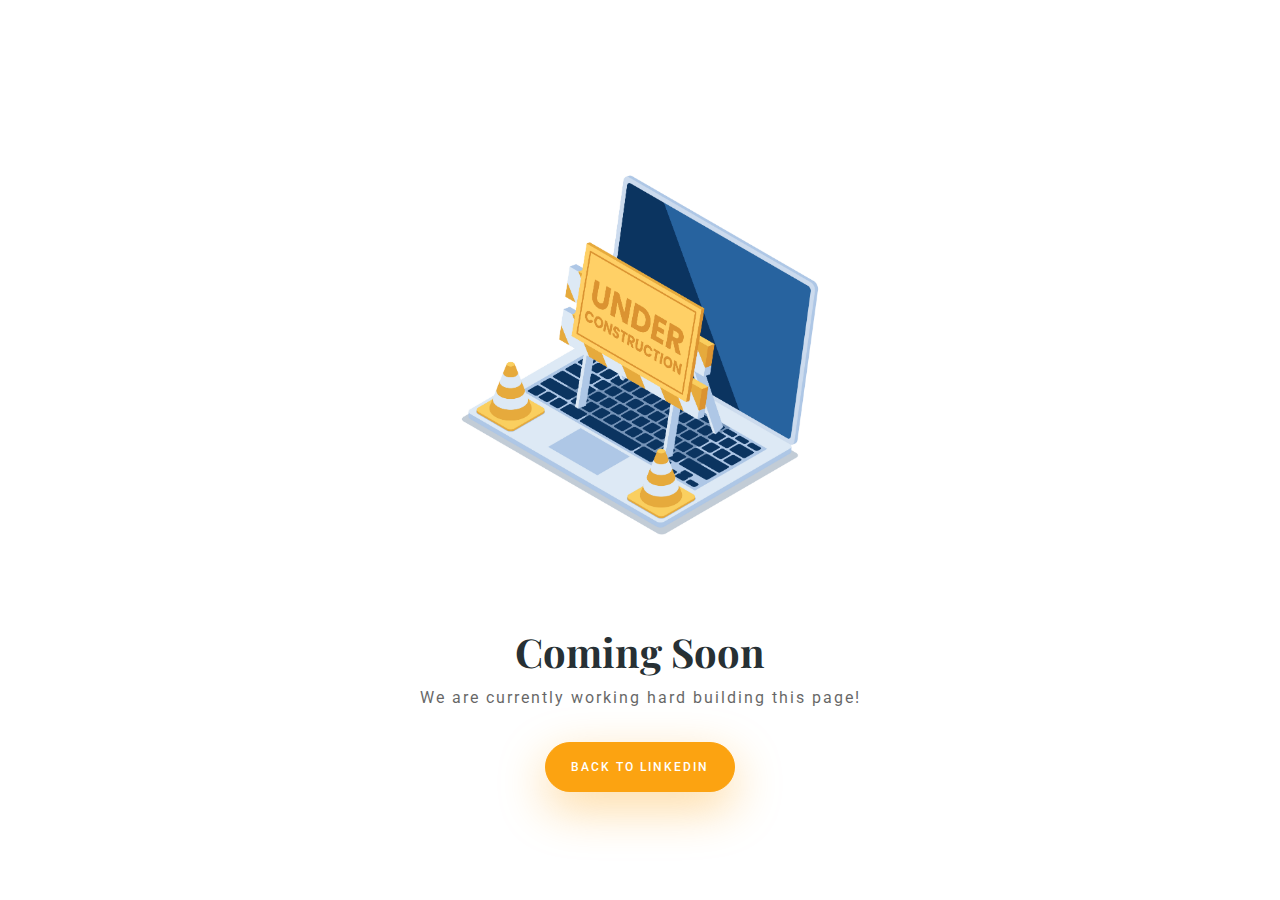
<file: index.html>
<html lang="en">
<head>
    <!-- META -->
    <meta charset="UTF-8">
    <meta name="viewport" content="width=device-width, initial-scale=1.0">
    <meta property="og:title" content="Portfolio">
    <meta property="og:image" content="https://github.com/Directoire/under-construction-template/raw/master/demo.png">
    <title>Convert</title>

    <!-- Stylesheets -->
    <link rel="stylesheet" href="./static/vendor/bootstrap/css/bootstrap.css">
    <link rel="stylesheet" href="./static/css/style.css">
</head>
<body>
    <div class="container vh-100">
        <div class="text-center">
            <img src="./static/img/Isometric_Laptop_with_Under_Construction_Barrier_and_Traffic_Cones.jpg" class="h-50">
            <h1>Coming Soon</h1>
            <p>We are currently working hard building this page!</p>
            <a href="https://www.linkedin.com/company/convert-digital-marketing" class="btn btn-primary mt-3">Back to LinkedIn</a>
        </div>
    </div>
</body>
</html>
</file>
<file: static/css/style.css>
/*!
    * Under Construction Template - https://github.com/Directoire/under-construction-template
    * Version - 1.0.0
    * Licensed under the MIT license - http://opensource.org/licenses/MIT
    *
    * Copyright (c) 2020 Hendrik Demir (Directoire)
*/

@import url('https://fonts.googleapis.com/css2?family=Playfair+Display:wght@400;500;600;700;800&family=Roboto:wght@400;500;600&display=swap');

:root {
    --primary: #FCA311;
    --dark-blue: #14213D;
    --dark-grey: #273034;
    --light-grey: #E5E5E5;
    --black: #000000;
    --white: #FFFFFF;
    --roboto: 'Roboto', sans-serif;
    --playfair: 'Playfair Display', serif;
}

img {
    position: relative;
    margin-top: 130px;
}

h1 {
    color: var(--dark-grey);
    font-weight: 700;
    margin-top: 3rem;
    font-family: var(--playfair);
}

p {
    color: black;
    opacity: 0.6;
    margin-top: 10px;
    font-family: var(--roboto);
    letter-spacing: 2px;
    font-weight: 400;
}

.btn {
    font-weight: 500;
    font-family: var(--roboto);
    text-transform: uppercase;
    font-size: 12px;
    letter-spacing: 2px;
    padding: 15px 25px;
    border-radius: 999px;
    transition: 0.3s all;
}

.btn-primary {
    background-color: var(--primary);
    border-color: var(--primary);
    box-shadow: 0 1rem 3rem rgb(252, 163, 17, 0.4);
}

.btn-primary:hover {
    background-color: var(--primary);
    border-color: var(--primary);
    transform: translateY(-2px);
    box-shadow: 0 1rem 3rem rgb(252, 163, 17, 0.6);
}

.btn-primary:focus {
    background-color: var(--primary) !important;
    border-color: var(--primary) !important;
    box-shadow: 0 1rem 3rem rgb(252, 163, 17, 0.6) !important;
}

@media only screen and (max-width: 600px) {
    img {
        margin-top: 80px;
        width: 80%;
    }
}
</file>
